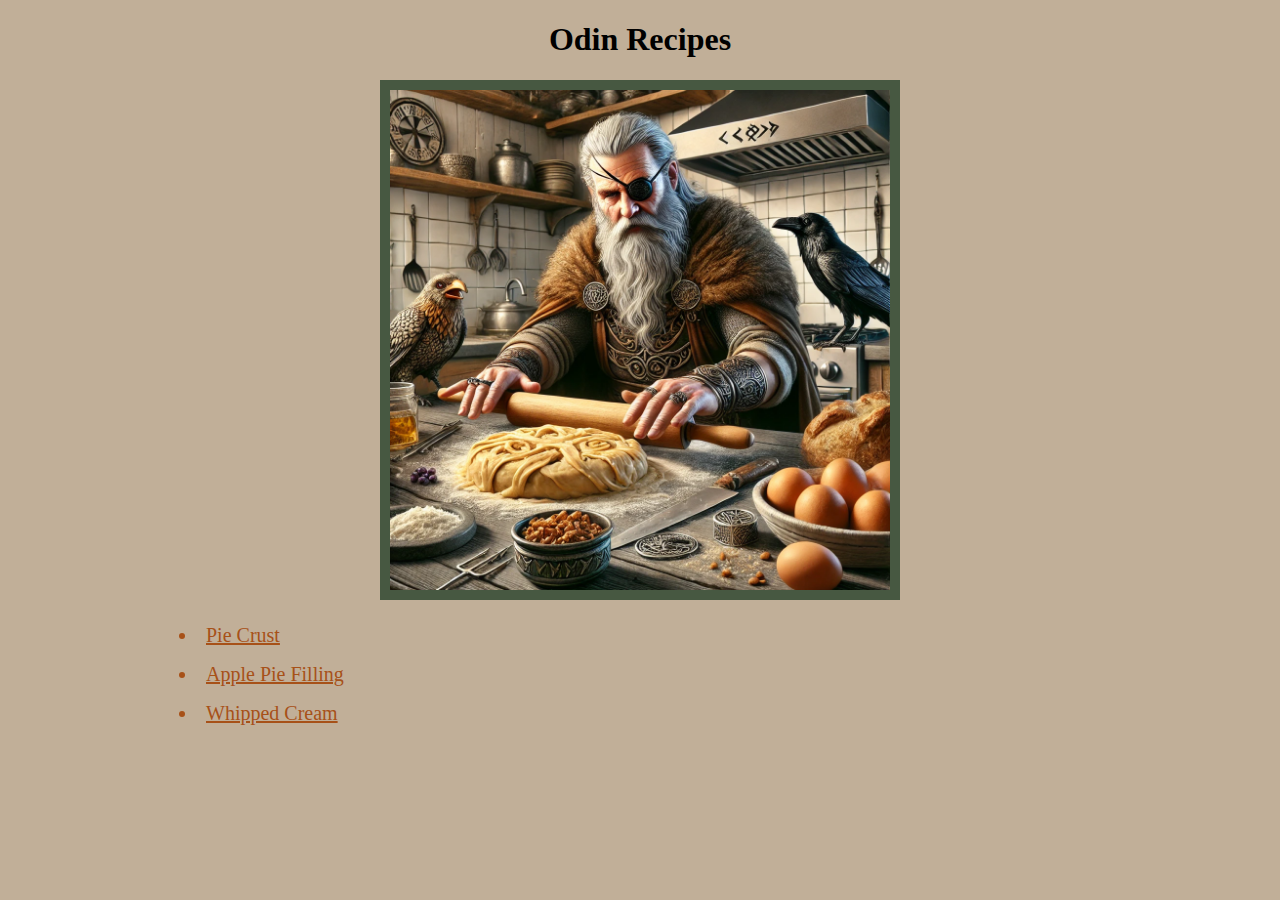
<file: index.html>
<!DOCTYPE html>
<html lang="en">
    <head>
        <meta charset="UTF-8">
        <title>Odin Recipes Project</title>
        <link rel="stylesheet" href="style.css">
    </head>
    <body>
        <h1 class="title" >Odin Recipes</h1>
        <img src="odin-baking-pie.jpg" alt="Odin, god of war, baking a pie" height="500" width="auto">
        <ul>
        <li class="recipe"><a href="recipes/pie-crust/pie-crust.html">Pie Crust</a></li>
        <li class="recipe"><a href="recipes/applie-pie-filling/apple-pie-filling.html">Apple Pie Filling</a></li>
        <li class="recipe"><a href="recipes/whipped-cream/whipped-cream.html">Whipped Cream</a></li>
        </ul>
    </body>
</html>
</file>
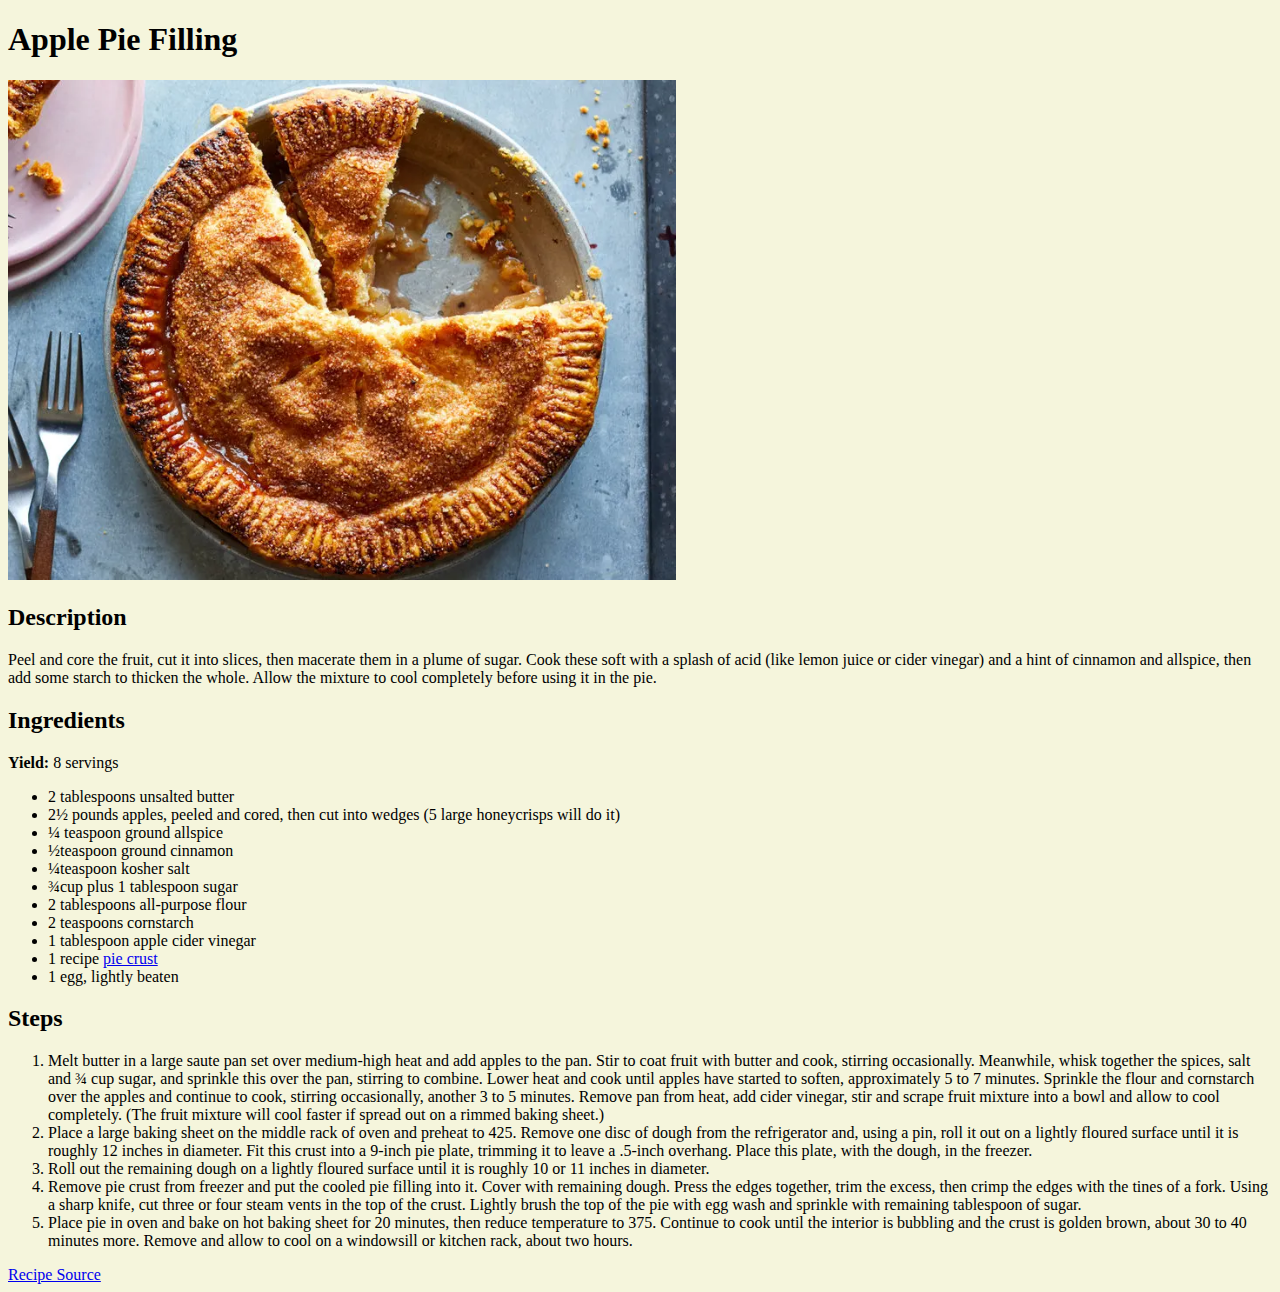
<file: recipes/applie-pie-filling/apple-pie-filling.html>
<!DOCTYPE html>
<html lang="en">
<head>
    <meta charset="UTF-8">
    <meta name="viewport" content="width=device-width, initial-scale=1.0">
    <title>Apple Pie Filling Recipe</title>
    <link rel="stylesheet" href="style.css">
</head>
<body>
    <h1>Apple Pie Filling</h1>
    <img src="images/apple-pie-filling.jpg" alt="apple pie" height="500">
    <h2>Description</h2>
        <p>Peel and core the fruit, cut it into slices, then macerate 
            them in a plume of sugar. Cook these soft with a splash of 
            acid (like lemon juice or cider vinegar) and a hint of 
            cinnamon and allspice, then add some starch to thicken the 
            whole. Allow the mixture to cool completely before using 
            it in the pie.</p>
    <h2>Ingredients</h2>
        <p><strong>Yield:</strong> 8 servings</p>
        <ul>
            <li>2 tablespoons unsalted butter</li>
            <li>2½ pounds apples, peeled and cored, then cut into wedges
                (5 large honeycrisps will do it)</li>
            <li>¼ teaspoon ground allspice</li>
            <li>½teaspoon ground cinnamon</li>
            <li>¼teaspoon kosher salt</li>
            <li>¾cup plus 1 tablespoon sugar</li>
            <li>2 tablespoons all-purpose flour</li>
            <li>2 teaspoons cornstarch</li>
            <li>1 tablespoon apple cider vinegar</li>
            <li>1 recipe <a href="../pie-crust/pie-crust.html">pie crust</a> </li>
            <li>1 egg, lightly beaten</li>
        </ul>
    <h2>Steps</h2>
        <ol>
            <li>Melt butter in a large saute pan set over medium-high 
                heat and add apples to the pan. Stir to coat fruit 
                with butter and cook, stirring occasionally. Meanwhile, 
                whisk together the spices, salt and ¾ cup sugar, and 
                sprinkle this over the pan, stirring to combine. Lower 
                heat and cook until apples have started to soften, 
                approximately 5 to 7 minutes. Sprinkle the flour and 
                cornstarch over the apples and continue to cook, stirring 
                occasionally, another 3 to 5 minutes. Remove pan from 
                heat, add cider vinegar, stir and scrape fruit mixture 
                into a bowl and allow to cool completely. (The fruit 
                mixture will cool faster if spread out on a rimmed 
                baking sheet.)</li>
            <li>Place a large baking sheet on the middle rack of oven 
                and preheat to 425. Remove one disc of dough from the 
                refrigerator and, using a pin, roll it out on a lightly 
                floured surface until it is roughly 12 inches in diameter. 
                Fit this crust into a 9-inch pie plate, trimming it to 
                leave a .5-inch overhang. Place this plate, with the dough, 
                in the freezer.</li>
            <li>Roll out the remaining dough on a lightly floured surface 
                until it is roughly 10 or 11 inches in diameter.</li>
            <li>Remove pie crust from freezer and put the cooled pie filling 
                into it. Cover with remaining dough. Press the edges together, 
                trim the excess, then crimp the edges with the tines of a fork. 
                Using a sharp knife, cut three or four steam vents in the top 
                of the crust. Lightly brush the top of the pie with egg wash 
                and sprinkle with remaining tablespoon of sugar.</li>
            <li>Place pie in oven and bake on hot baking sheet for 20 minutes, 
                then reduce temperature to 375. Continue to cook until the 
                interior is bubbling and the crust is golden brown, about 30 
                to 40 minutes more. Remove and allow to cool on a windowsill 
                or kitchen rack, about two hours.</li>
        </ol>
    <a href="https://cooking.nytimes.com/recipes/12320-apple-pie" rel="noopener noreferrer">Recipe Source</a>
</body>
</html>
</file>
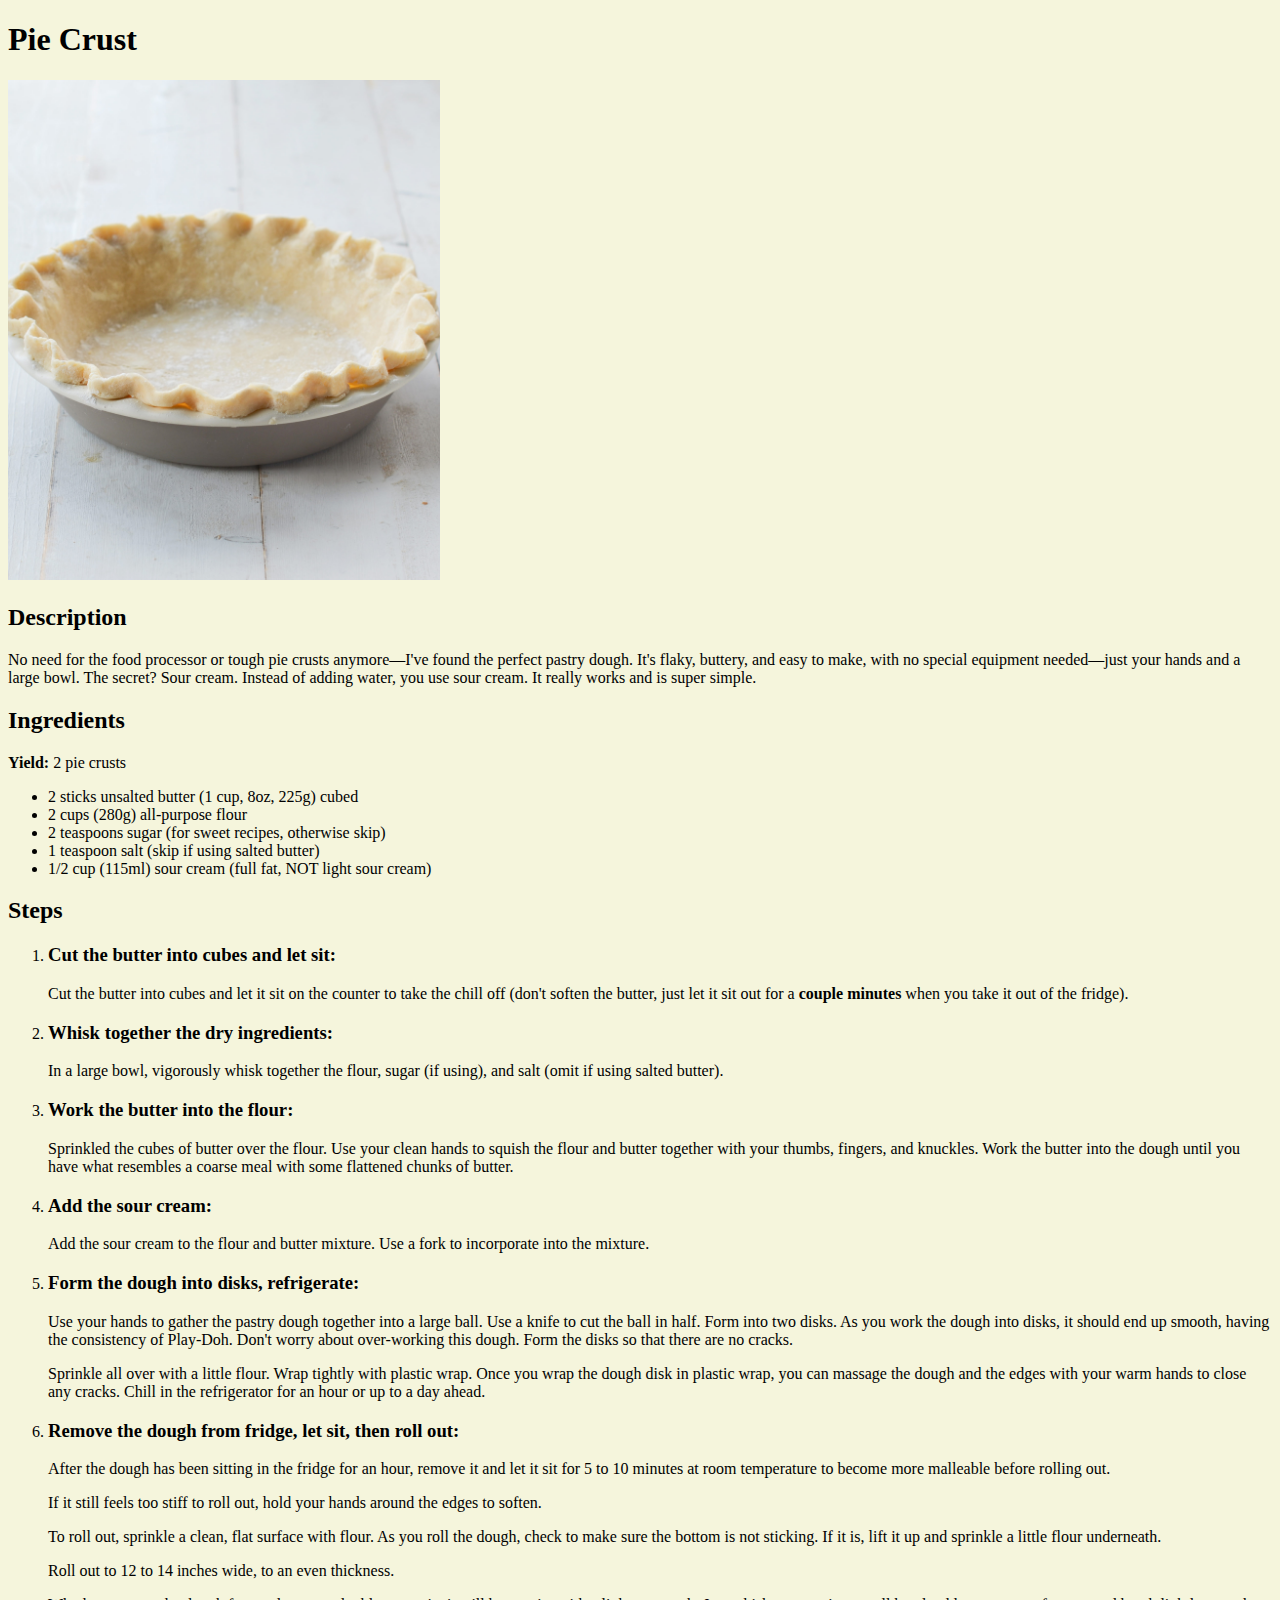
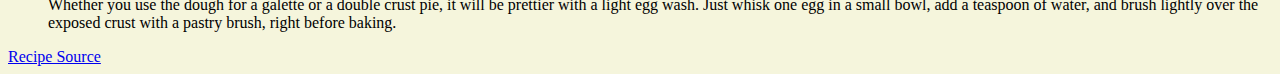
<file: recipes/pie-crust/pie-crust.html>
<!DOCTYPE html>
<html lang="en">
<head>
    <meta charset="UTF-8">
    <meta name="viewport" content="width=device-width, initial-scale=1.0">
    <title>Pie Crust Recipe</title>
    <link rel="stylesheet" href="style.css">
</head>
<body>
    <h1>Pie Crust</h1>
    <img src="images/raw-pie-crust.jpg" alt="raw pie crust" height="500">
    <h2>Description</h2>
        <p>No need for the food processor or tough pie crusts anymore—I've 
            found the perfect pastry dough. It's flaky, buttery, and easy
            to make, with no special equipment needed—just your hands 
            and a large bowl. The secret? Sour cream. Instead of adding 
            water, you use sour cream. It really works and is super simple.</p>
    <h2>Ingredients</h2>
        <p><strong>Yield:</strong> 2 pie crusts</p>
        <ul>
            <li>2 sticks unsalted butter (1 cup, 8oz, 225g) cubed</li>
            <li>2 cups (280g) all-purpose flour</li>
            <li>2 teaspoons sugar (for sweet recipes, otherwise skip)</li>
            <li>1 teaspoon salt (skip if using salted butter)</li>
            <li>1/2 cup (115ml) sour cream (full fat, NOT light sour cream)</li>
        </ul>
    <h2>Steps</h2>
        <ol>
            <li>
                <p>
                    <h3>Cut the butter into cubes and let sit:</h3>
                </p>
                <p>
                    Cut the butter into cubes and let it sit on the
                    counter to take the chill off (don't soften the
                    butter, just let it sit out for a <strong>couple minutes</strong>
                    when you take it out of the fridge).
                </p>
            </li>
            <li>
                <p>
                    <h3>Whisk together the dry ingredients:</h3>
                </p>
                <p>In a large bowl, vigorously whisk together the flour, 
                    sugar (if using), and salt (omit if using salted butter).</p>
            </li>
            <li>
                <p>
                    <h3>Work the butter into the flour:</h3>
                </p>
                <p>Sprinkled the cubes of butter over the flour. Use your 
                    clean hands to squish the flour and butter together 
                    with your thumbs, fingers, and knuckles. Work the 
                    butter into the dough until you have what resembles 
                    a coarse meal with some flattened chunks of butter.</p>
            </li>
            <li>
                <p>
                    <h3>Add the sour cream:</h3>
                </p>
                <p>Add the sour cream to the flour and butter mixture. 
                    Use a fork to incorporate into the mixture.</p>
            </li>
            <li>
                <p>
                    <h3>Form the dough into disks, refrigerate:</h3>
                </p>
                <p>Use your hands to gather the pastry dough together into 
                    a large ball. Use a knife to cut the ball in half. Form 
                    into two disks. As you work the dough into disks, it 
                    should end up smooth, having the consistency of Play-Doh. 
                    Don't worry about over-working this dough. Form the disks 
                    so that there are no cracks.</p>
                <p>Sprinkle all over with a little flour. Wrap tightly with 
                    plastic wrap. Once you wrap the dough disk in plastic wrap, 
                    you can massage the dough and the edges with your warm 
                    hands to close any cracks. Chill in the refrigerator 
                    for an hour or up to a day ahead.</p>
            </li>
            <li>
                <p>
                    <h3>Remove the dough from fridge, let sit, then roll out:</h3>
                </p>
                <p>After the dough has been sitting in the fridge for an 
                    hour, remove it and let it sit for 5 to 10 minutes at 
                    room temperature to become more malleable before 
                    rolling out.</p>
                <p>If it still feels too stiff to roll out, hold your 
                    hands around the edges to soften.</p>
                <p>To roll out, sprinkle a clean, flat surface with flour. 
                    As you roll the dough, check to make sure the bottom 
                    is not sticking. If it is, lift it up and sprinkle a 
                    little flour underneath.</p>
                <p>Roll out to 12 to 14 inches wide, to an even thickness.</p>
                <p>Whether you use the dough for a galette or a double 
                    crust pie, it will be prettier with a light egg wash. 
                    Just whisk one egg in a small bowl, add a teaspoon 
                    of water, and brush lightly over the exposed crust 
                    with a pastry brush, right before baking.</p>
            </li>
        </ol>
    <a href="https://www.simplyrecipes.com/recipes/sour_cream_pie_crust/" rel="noopener noreferrer">Recipe Source</a>
    
</body>
</html>
</file>
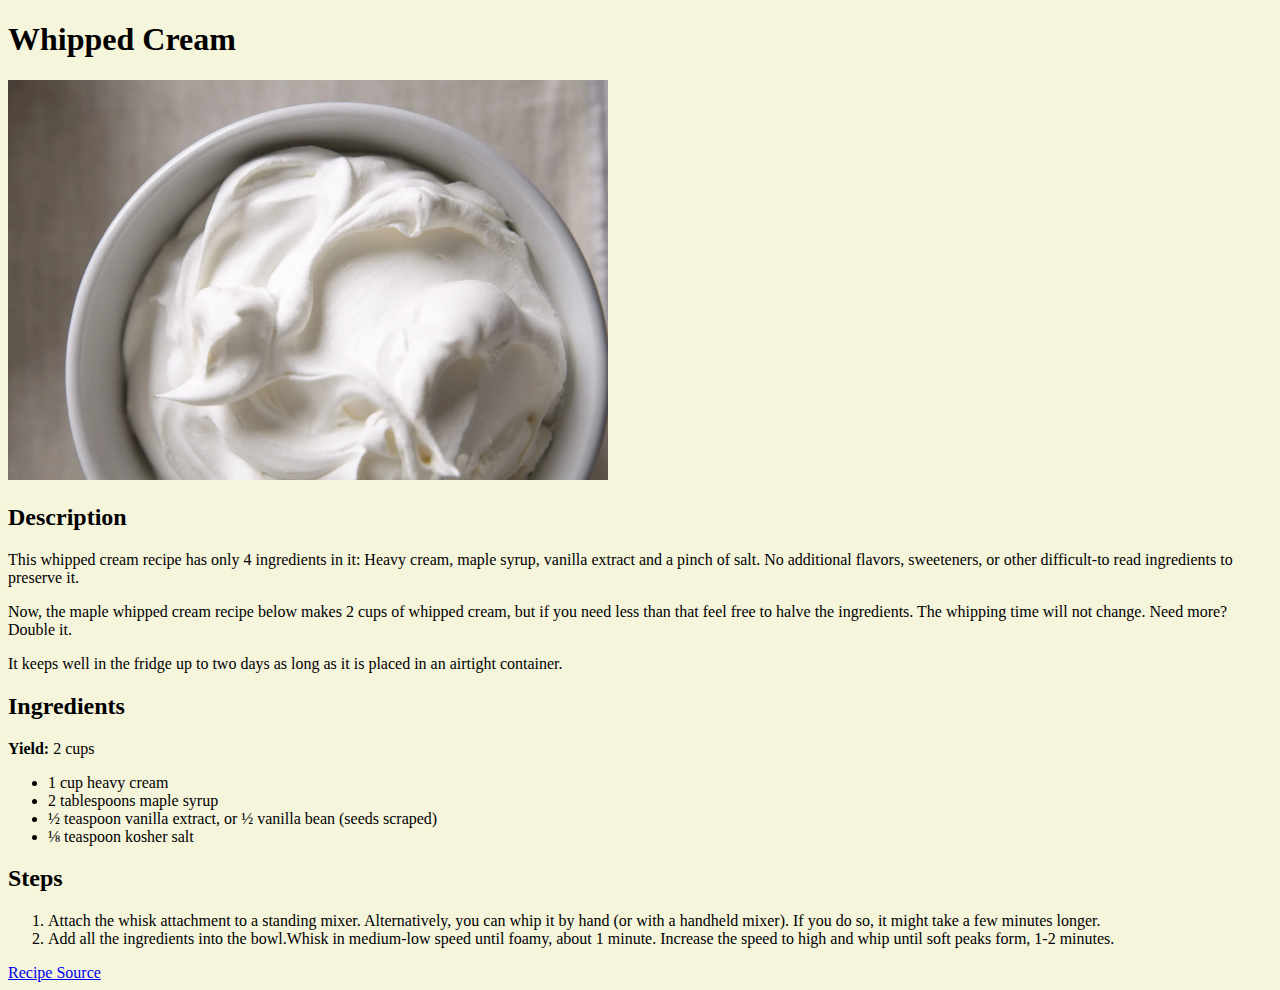
<file: recipes/whipped-cream/whipped-cream.html>
<!DOCtyPE html>
<html lang="en">
    <head>
        <meta charset="UTF-8">
        <meta name="viewport" content="width=device-width, initial-scale=1.0">
        <title>Whipped Cream</title>
        <link rel="stylesheet" href="style.css">
    </head>
    <body>
        <h1>Whipped Cream</h1>
        <img src="images/whipped-cream.jpg" alt="whipped cream in a bowl" height="400">
    <h2>Description</h2>
        <p>This whipped cream recipe has only 4 ingredients in it: 
            Heavy cream, maple syrup, vanilla extract and a pinch of salt. 
            No additional flavors, sweeteners, or other difficult-to 
            read ingredients to preserve it.</p>
            <p>Now, the maple whipped cream recipe below makes 2 cups 
                of whipped cream, but if you need less than that feel 
                free to halve the ingredients. The whipping time will 
                not change. Need more? Double it.</p>
            <p>It keeps well in the fridge up to two days as long as 
                it is placed in an airtight container.</p>
    <h2>Ingredients</h2>
        <p><strong>Yield:</strong> 2 cups</p>
        <ul>
            <li>1 cup heavy cream</li>
            <li>2 tablespoons maple syrup</li>
            <li>½ teaspoon vanilla extract, or ½ vanilla bean (seeds scraped)</li>
            <li>⅛ teaspoon kosher salt</li>
        </ul>
    <h2>Steps</h2>
        <ol>
            <li>Attach the whisk attachment to a standing mixer. Alternatively, 
                you can whip it by hand (or with a handheld mixer). If you do 
                so, it might take a few minutes longer.</li>
                <li>Add all the ingredients into the bowl.Whisk in medium-low 
                    speed until foamy, about 1 minute. Increase the speed to 
                    high and whip until soft peaks form, 1-2 minutes.</li>
        </ol>
        <a href="https://foolproofliving.com/maple-whipped-cream/" rel="noopener noreferrer">Recipe Source</a>
    </body>
</html>
</file>
<file: style.css>
/* * {
    outline: 2px dotted gray;
  } */

body {
    background: #C1AF98;
    font-family: Georgia, 'Times New Roman', Times, serif;
}

a {
    color: #A75118;
}
h1 {
    text-align: center;
}

img {
    border: 10px solid #475841;
    display: block;
    margin: 0 auto;
}

ul {
    color: #A75118;
    margin-left: 150px;
}

.recipe {
    padding: 8px;
    font-size: 20px;
}
</file>
<file: recipes/applie-pie-filling/style.css>
body {
    background: beige;
    font-family: Georgia, 'Times New Roman', Times, serif;
}
</file>
<file: recipes/pie-crust/style.css>
body {
    background: beige;
    font-family: Georgia, 'Times New Roman', Times, serif;
}
</file>
<file: recipes/whipped-cream/style.css>
body {
    background: beige;
    font-family: Georgia, 'Times New Roman', Times, serif;
}
</file>
